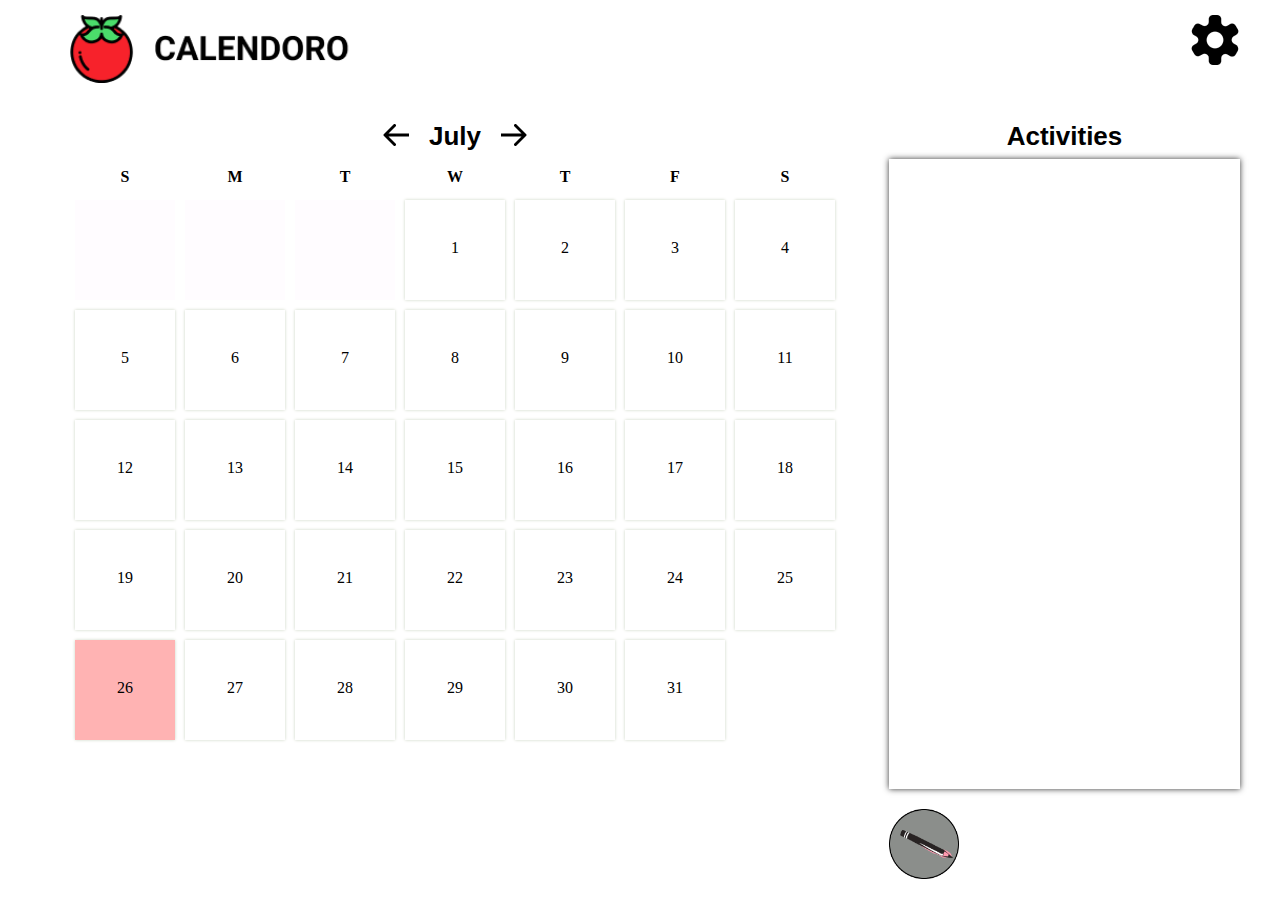
<file: index.html>
<!DOCTYPE html>
<html lang="pt-br">

<head>
  <meta charset="UTF-8">
  <meta name="viewport" content="width=device-width, initial-scale=1.0">
  <title>Calendoro</title>

  <link rel="stylesheet" href="style.css">
  <link rel="stylesheet" href="reset.css">
</head>

<body>
   <!-- <li class="licountry">
      <div id="google_translate_element" class="boxTradutor"></div>
      <ul class="nav-translate">
          <li><a href="javascript:trocarIdioma('en')" title="Inglês"><img class="img-responsive" src="img/Flag_of_the_United_Kingdom_(3-5).png" alt="Inglês"></a></li>
          <li><a href="javascript:trocarIdioma('pt')" title="Português"><img class="img-responsive" src="img/brazil-flag.png" alt="Português"></a></li>
          <li><a href="javascript:trocarIdioma('es')" title="Espanhol"><img class="img-responsive" src="img/ES-Spain-Flag-icon.png" alt="Espanhol"></a></li>
      </ul>
  </li> -->
  <header class="container">
    <div class="row-1">
      <div class="col-50">
        <img class="img-responsive" src="./img/Logo.png" id="imgLogo">
      </div>
      <div class="col-50 text-right ajuste-img">
        <img style="margin-right: 0;" class="img-responsive" src="./img/iconConfig.png" id="iconConfig">
      </div>
    </div>
  </header>
  <div class="container">
    <div class="row-1">
      <div class="col-70 col-mob-100">
        <div id="calendarModule">
          <div class="header" id="header">
            <img id="backButton" src="./img/leftArrow.png">
            <div id="monthDisplay"></div>
            <img id="nextButton" src="./img/rightArrow.png">
          </div>
          <div id="weekdays">
            <div>Sunday</div>
            <div>Monday</div>
            <div>Tuesday</div>
            <div>Wednesday</div>
            <div>Thursday</div>
            <div>Friday</div>
            <div>Saturday</div>
          </div>
          <div id="calendar"></div>
        </div>
      </div>

      <!-- <div id="linha"></div> -->

      <div class="col-30 col-mob-100">
        <div class="header" id="taskListHeader">
          Atividades
        </div>
        <div id="taskListContainer">
          <div id="tasklist"></div>
          <img id="btnAddTask" src="img/imgBtnAddTask.png">
        </div>
      </div>
    </div>
    <div id="newTaskModal">
      <h2>New task</h2>
      <img id="cancelButton" src="img/imgSmallBack.png">

      <input id="taskTitleInput" placeholder="Task Title" />

      <button id="addButton">Add</button>
    </div>

    <div id="deleteTaskModal">
      <h2>Edit Task</h2>

      <p id="taskText"></p>

      <input id="taskEditTitleInput" />
      <button id="saveButton">Save</button>
      <button id="deleteButton">Delete</button>
      <img id="closeButton" src="img/imgSmallBack.png">
    </div>

    <div id="configModal">
      <form id="formConfig">
        <p class="configHeader" id="languageHeader">Idioma</p>
        <div class="configRows">
          <div class="configColumn">
            <p>Español</p>
            <img class="img-responsive" src="./img/ES-Spain-Flag-icon.png" id="es">
          </div>
          <div class="configColumn">
            <p>English</p>
            <img src="./img/Flag_of_the_United_Kingdom_(3-5).png"
              class="img-responsive" id="en">
          </div>
          <div class="configColumn">
            <p>Português</p>
            <img src="./img/brazil-flag.png" class="img-responsive" id="pt">
          </div>
        </div>
        <p class="configHeader" id="timerHeader">Timer</p>
        <div class="configRows">
          <div class="configColumn">
            <p id="pomodoroTimerConfigLabel">Pomodoro</p>
            <input type="number" id="pomodoroTimerInput" min="1" max="60" value="25">
          </div>
          <div class="configColumn">
            <p id="intervaloTimerConfigLabel">Intervalo</p>
            <input type="number" id="intervaloTimerInput" min="1" max="60" value="5">
          </div>
        </div>
        <input type="reset" id="btnResetConfig">
        <input type="submit" id="btnSubmitConfig">
      </form>
    </div>
  </div>

  <div id="pomodoroModal">
    <div class="container">
      <div class="row-1">
        <div class="col-100">
          <div class="box-title-pomodoro">
            <p id="pomodoroTaskTitle"></p>
          </div>
        </div>
        <div class="col-100">
          <div class="box-img-pomodoro">
            <img class="img-responsive" src="./img/imgPomodoroTimer.png" />
          </div>
        </div>
        <div class="col-100">
          <div id="cronometro"></div>
        </div>
        <div class="col-100">
          <button style="margin: 15px auto" id="botao">►</button>
        </div>
        <div class="col-100">
          <p id="breakLabel">Intervalo</p>
        </div>
        <div class="col-100">
          <button id="botao-concluir"><b>Concluir tarefa</b></button>
        </div>
        <img class="img-responsive" src="./img/imgSmallBack.png" id="btnReturn" />
      </div>
    </div>
    <div id="modalBackDrop"></div>
   
  </div>

  <script src="https://ajax.googleapis.com/ajax/libs/jquery/2.1.3/jquery.min.js" type="text/javascript"></script>
  <script type="module" src="./src/calendario.js"></script>
  <script src="./src/pomodoro.js"></script>
  <script src="./src/config.js"></script>
  <!-- <script src="https://translate.google.com/translate_a/element.js?cb=googleTranslateElementInit"></script>
  <script>
    var comboGoogleTradutor = null; //Varialvel global
    function trocarIdioma(sigla) {
      if (comboGoogleTradutor) {
        comboGoogleTradutor.value = sigla;
        changeEvent(comboGoogleTradutor); //Dispara a troca
      }
    }
    function changeEvent(el) {
      if (el.fireEvent) {
        el.fireEvent('onchange');
      } else {
        var evObj = document.createEvent("HTMLEvents");
        evObj.initEvent("change", false, true);
        el.dispatchEvent(evObj);
      }
    }
    function googleTranslateElementInit() {
      new google.translate.TranslateElement({
        pageLanguage: 'pt',
        includedLanguages: 'pt,en,es',
        layout: google.translate.TranslateElement.InlineLayout.HORIZONTAL
      }, 'google_translate_element');
      comboGoogleTradutor = document.getElementById("google_translate_element").querySelector(".goog-te-combo");
    }
  </script> -->
</body>

</html>
</file>
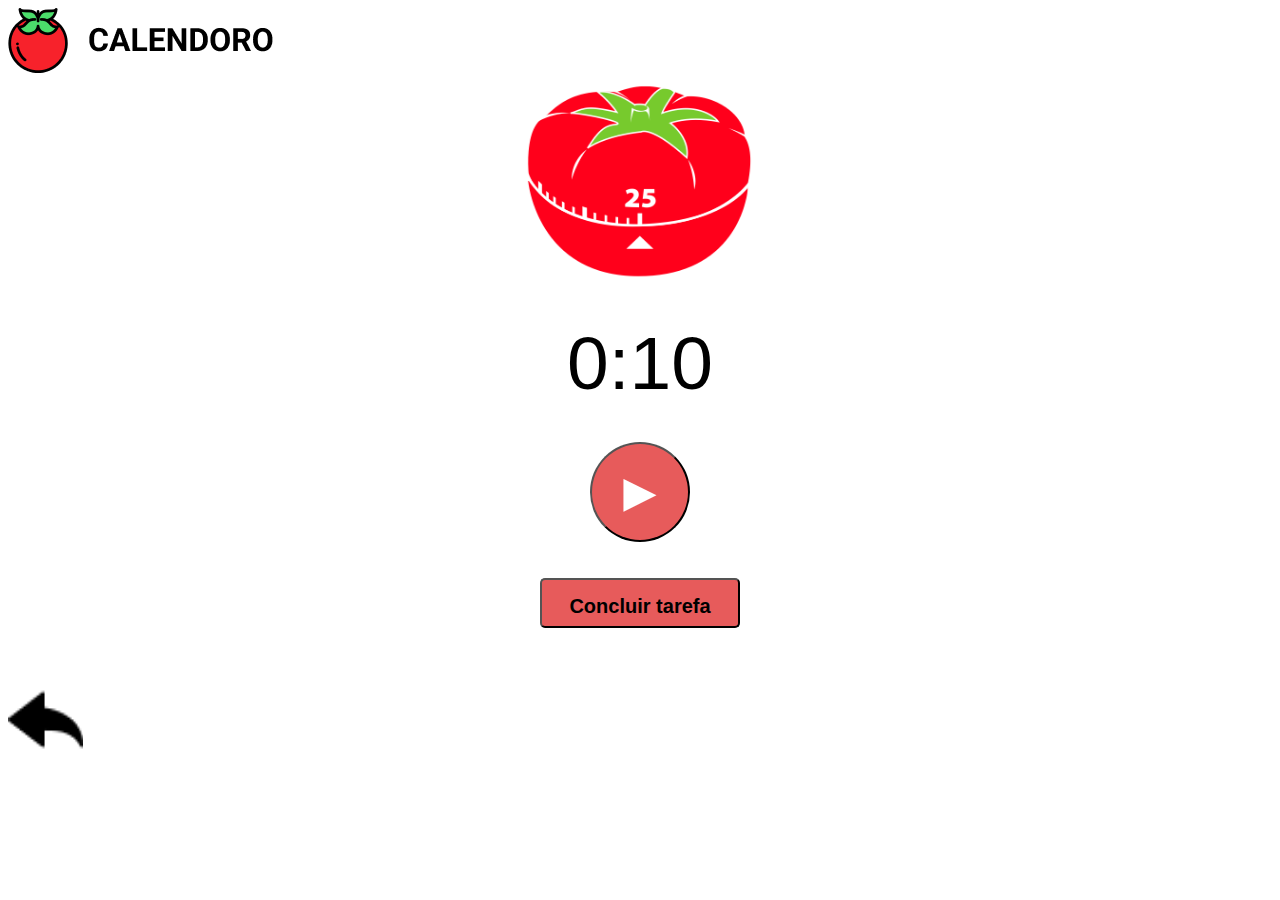
<file: timer_pomodoro.html>
<!DOCTYPE html>
<html>

<head>
   <title>Calendoro</title>
   <style type="text/css">
      body {
         font-family: Arial;
         text-align: center;
      }

      #cronometro {
         font-family: Arial;
         font-size: 75px;
         text-align: center;
      }

      #botao {
         background-color: rgb(231, 91, 91);
         width: 100px;
         height: 100px;
         margin: 0 auto;
         text-align: center;
         font-family: arial;
         font-size: 55px;
         color: white;
         border-radius: 100px;
         cursor: pointer;
      }

      #botao-concluir {
         background-color: rgb(231, 91, 91);
         width: 200px;
         height: 50px;
         margin: 0 auto;
         text-align: center;
         line-height: 50px;
         font-family: arial;
         font-size: 20px;
         color: black;
         border-radius: 5px;
         cursor: pointer;
      }

      #imgLogo {
         min-height: 65px;
         min-width: 280px;
      }
   </style>
</head>

<body>
   <img src="./img/Logo.png" width="240" height="40" align="left" id="imgLogo">

   <br /> <br /> <br /> <br />
   <img src="./img/imgPomodoroTimer.png" width="230" height="200" />
   <br /> <br /> <br />
   <div id="cronometro"></div>
   <br /> <br />
   <button id="botao">►</button>
   <p id="breakLabel">Intervalo</p>
   <br /> <br /> <br />
   <button id="botao-concluir"><b>Concluir tarefa</b></button>
   <br /> <br /> <br /> <br />
   <a href="pagina.html">
      <img src="./img/imgSmallBack.png" width="75" height="75" align="left" />
   </a>
   <script>
      // variáveis
      const botao = document.querySelector('#botao');
      const cronometro = document.querySelector('#cronometro');
      const botaoConcluir = document.querySelector('#botao-concluir');
      const breakLabel = document.querySelector('#breakLabel');
      breakLabel.style.display = 'none';
      let tempoPomodoro = 10;
      let tempoIntervalo = 5;
      let tempoAtual = tempoPomodoro;
      let timer;
      atualizarCronometro();
      // Função para iniciar o cronômetro
      function iniciarCronometro() {
         botao.innerHTML = 'II';
         timer = setInterval(function () {
            if (tempoAtual == 0) {
               clearInterval(timer);
               botao.innerHTML = '►';
               botaoConcluir.style.display = 'block';
               tempoAtual = tempoIntervalo;
               botao.style.display = 'none';
               breakLabel.style.display = 'block';
               iniciarBreakTimer();
            } else {
               tempoAtual--;
               atualizarCronometro();
            }
         }, 1000);
      }
      // Função para pausar o cronômetro
      function pausarCronometro() {
         botao.innerHTML = '►';
         clearInterval(timer);
      }
      // Função para atualizar o cronômetro
      function atualizarCronometro() {
         const minutos = Math.floor(tempoAtual / 60);
         const segundos = tempoAtual % 60;
         cronometro.innerHTML = `${minutos}:${segundos < 10 ? '0' + segundos : segundos}`;
      }
      // Função para concluir tarefa
      function concluirTarefa() {
         window.location.href = 'pagina.html';
      }

      function iniciarBreakTimer() {
         atualizarCronometro();
         timer = setInterval(function () {
            if (tempoAtual == 0) {
               clearInterval(timer);
               botao.innerHTML = '►';
               botaoConcluir.style.display = 'block';
               tempoAtual = tempoPomodoro;
               botao.style.display = 'block';
               breakLabel.style.display = 'none';
               atualizarCronometro();
            } else {
               tempoAtual--;
               atualizarCronometro();
            }
         }, 1000);

      }
      // Adicionando evento ao botão
      botao.addEventListener('click', function () {
         if (botao.innerHTML == '►') {
            iniciarCronometro();
         } else {
            pausarCronometro();
         }
      });
      // Adicionando evento ao botão concluir
      botaoConcluir.addEventListener('click', concluirTarefa);
   </script>
</body>

</html>
</file>
<file: style.css>
/* Padrão */

.container {
  margin: 0 auto;
  padding: 15px 15px;
}

.row-1 {
  display: flex;
  flex-wrap: wrap;
  justify-content: space-between;
  margin: 0 15px;
  width: 100%;
}

.col-30 {
  width: 30%;
}

.col-50 {
  width: 50%;
}

.col-70 {
  width: 70%;
}

.col-100 {
  width: 100%;
}

.text-right {
  text-align: right;
}

.img-responsive {
  display: block;
  max-width: 100%;
  margin: 0 auto;
}

/* Fim Padrão */

.box-title-pomodoro p {
  margin: 15px 0;
  font-size: 2.3rem;
  color: #333;
}

body {
  position: relative;
  font-family: Arial;
  /* display: flex;
  flex-flow: column;
  margin: 5px; */
}

#pomodoroTaskTitle {
  font-size: 32px;
  font-weight: bold;

}

#selectedDay {
  background-color: rgb(255, 179, 179);
}

#formConfig img:not(#selectedFlag) {
  filter: grayscale(100%)
}

header {
  display: flex;
  padding: 20px;
  justify-content: space-between;
}

#iconConfig {
  width: 50px;
  height: 50px;
}

#bodyContainer {
  display: flex;
  margin-top: 2%;
  justify-content: center;
  background-color: #FFFCFF;
}

button {
  width: 75px;
  cursor: pointer;
  box-shadow: 0px 0px 2px gray;
  border: none;
  outline: none;
  padding: 5px;
  border-radius: 5px;
  color: white;
}


#linha {
  border-right: 1px solid black;
  margin: 0 5%;
  flex-flow: column wrap;
}

#taskListContainer {
  display: flex;
  flex-flow: column nowrap;
  justify-content: space-between;
  width: 100%;
}

#tasklist {
  flex-flow: column wrap;
  width: 100%;
  height: 630px;
  overflow-y: scroll;
  margin-bottom: 20px;
  box-shadow: 0 0 6px #333;
}

#btnAddTask {
  width: 70px;
  height: 70px;
  cursor: pointer;
  transition: .6s all ease;
}

#btnAddTask:hover{
  transform: scale(1.1);
  transition: .6s all ease;
}

#languageHeader,
#timerHeader {
  color: crimson;
  font-weight: bold;
}

#header button {
  background-color: #92a1d1;
}

#calendarModule {
  max-width: 770px;
}

.header {
  color: black;
  font-size: 26px;
  font-family: sans-serif;
  font-weight: bold;
  padding: 10px;

  display: flex;
  justify-content: center;
}

#weekdays {
  width: 100%;
  display: flex;
  color: black;
  text-align: center;
  font-weight: bold;
}

#weekdays div {
  width: 100px;
  padding: 10px;
}

#calendar {
  width: 100%;
  margin: auto;
  display: flex;
  flex-wrap: wrap;
}

.day {
  width: 100px;
  padding: 10px;
  height: 100px;
  cursor: pointer;
  box-sizing: border-box;
  background-color: white;
  margin: 5px;
  box-shadow: 0px 0px 3px #CBD4C2;
  display: flex;
  flex-direction: column;
  justify-content: space-between;
  text-align: center;
  padding: 40px;
  font-weight: 500;
}

.day:hover {
  background-color: #e8faed;
}

.day+#currentDay {
  background-color: #e8f4fa;
}

.day+#selected {
  background-color: blueviolet;
}

.taskDiv {
  display: flex;
  justify-content: space-between;
  align-items: center;
  align-content: center;
  font-size: 10px;
  padding: 10px;
  border-color: black;
  border-style: solid;
  min-height: 20px;
  max-height: 55px;
  overflow: hidden;
  margin: 10px;
}

.taskDiv img {
  transform: scale(1);
  cursor: pointer;
  transition: .6s all ease;
}

.taskDiv img:hover {
  transform: scale(1.1);
  transition: .6s all ease;
}

.taskTitle {
  color: black;
  font-family: Verdana, Geneva, Tahoma, sans-serif;
  font-size: 15px;
  cursor: pointer;
  position: relative;
}

/* .taskTitle::after {
  content: "Editar";
  position: relative;
  font-size: 8px;
  top: -10px;
  left: 5px;
  border: 1px solid #000;
  border-radius: 15px;
  padding: 3px 7px;
  background: #cbfdcb;
  transition: .6s all ease;
} */

.taskTitle:hover::after {
  font-size: 9px;
  transition: .6s all ease;
}

.taskIndication {
  border: 1px solid red;
}

.padding {
  cursor: default !important;
  background-color: #FFFCFF !important;
  box-shadow: none !important;
}

#newTaskModal,
#deleteTaskModal {
  display: none;
  z-index: 20;
  padding: 25px;
  background-color: whitesmoke;
  box-shadow: 0px 0px 3px black;
  border-radius: 5px;
  border: 2px solid black;
  max-width: 500px;
  width: 79%;
  top: 50%;
  left: 50%;
  transform: translate(-50%, -50%);
  position: fixed;
  font-family: sans-serif;
  height: 150px;
}


#btnReturn {
  position: absolute;
  left: 13%;
  top: 86%;
  transform: translate(-50%, -50%);
  transition: .6s all ease;
  width: 50px;
}

#btnReturn:hover {
  cursor: pointer;
  transition: .6s all ease;
  width: 65px;
}

#pomodoroModal {
  display: none;
  position: fixed;
  z-index: 20;
  padding: 25px;
  background-color: white;
  border-radius: 5px;
  width: 100%;
  height: 100vh;
  text-align: center;
  left: 50%;
  top: 50%;
  transform: translate(-50%, -50%);

}

#backButton,
#nextButton {
  width: 26px;
  height: 24px;
  margin-left: 20px;
  margin-right: 20px;
}

#configModal {
  display: none;
  position: absolute;
  right: 44px;
  top: 70px;
  margin-top: 10px;
  z-index: 20;
  background-color: gainsboro;
  max-width: 400px;
  height: 400px;
  border-radius: 10px;
  border: 3px solid black;
  padding: 20px;
}

.configHeader {
  font-size: 30px;
  text-align: center;
  color: #ff5c5c;
  /*#d36c6c */
}

#formConfig {
  display: flex;
  flex-flow: column;
  gap: 10px;
}

.configRows {
  display: flex;
  flex-flow: row;
  justify-content: space-between;
}

.configColumn {
  display: flex;
  flex-flow: column;
  align-items: center;
  gap: 13px;
  margin: 17px 5px;
}

.configColumn p {
  font-weight: bold;
}

.configColumn input {
  border-radius: 20px;
  width: 60px;
  height: 20px;
  padding: 5px;
}

#btnResetConfig,
#btnSubmitConfig {
  margin-top: 10px;
  border-radius: 20px;
  width: 200px;
  align-self: center;
  height: 30px;
  background-color: rgb(255, 127, 127);
  font-weight: bold;
  font-size: 18px;
  cursor: pointer;
}

#taskTitleInput,
#taskEditTitleInput {
  padding: 10px;
  width: 85%;
  box-sizing: border-box;
  margin-bottom: 25px;
  border-radius: 5px;
  outline: none;
  border: 2px solid black;
}

#taskTitleInput.error {
  border: 2px solid red;
}

#cancelButton,
#closeButton {
  position: absolute;
  right: 10px;
  top: 20px;
}

#btnStartTimer,
#btnPauseTimer,
#btnFinishTask {
  background-color: #92a1d1;
}

#addButton,
#saveButton,
#deleteButton {
  background-color: rgb(255, 127, 127);
  color: black;
  font-weight: bold;
  font-size: 14px;
  position: absolute;
  right: 10px;
  bottom: 10px;
}

#deleteButton {
  right: 100px;
  background-color: rgb(213, 160, 160);
}

#taskText {
  font-size: 14px;
}

#modalBackDrop {
  display: none;
  top: 0px;
  left: 0px;
  z-index: 30;
  width: 100vw;
  height: 100vh;
  position: absolute;
  background-color: rgba(0, 0, 0, 0.8);
}

.box-img-pomodoro img {
  padding: 15px 0;
}

.ajuste-img img {
  transform: rotate(0);
  transition: .6s all ease;
  cursor: pointer;
}
.ajuste-img img:hover {
  transform: rotate(350deg);
  transition: .6s all ease;
}

#cronometro,
#breakLabel {
  font-family: Arial;
  font-size: 75px;
  text-align: center;
}

#botao {
  background-color: rgb(231, 91, 91);
  width: 100px;
  height: 100px;
  margin: 0 auto;
  text-align: center;
  font-family: arial;
  font-size: 55px;
  color: white;
  border-radius: 100px;
  cursor: pointer;
}

#botao-concluir {
  background-color: rgb(231, 91, 91);
  width: 200px;
  height: 50px;
  margin: 0 auto;
  text-align: center;
  line-height: 50px;
  font-family: arial;
  font-size: 20px;
  color: black;
  border-radius: 5px;
  cursor: pointer;
}

#imgLogo {
  width: 294px;
  margin-left: 0;
}

.configColumn img {
  width: 70px;
  cursor: pointer;
}


@media (max-width: 768px) {
  .col-70 {
    width: 100%;
  }

  .col-30 {
    width: 92%;
  }
}


@media (min-width: 768px) {
  .container {
    width: 750px;
  }
}

@media (min-width: 992px) {
  .container {
    width: 970px;
  }

}

@media (min-width: 1200px) {
  .container {
    width: 1170px;
  }

}

.boxTradutor,.goog-te-banner-frame,.skiptranslate{
  display: none;
}

.nav-translate img{
  width: 30px;
}
</file>
